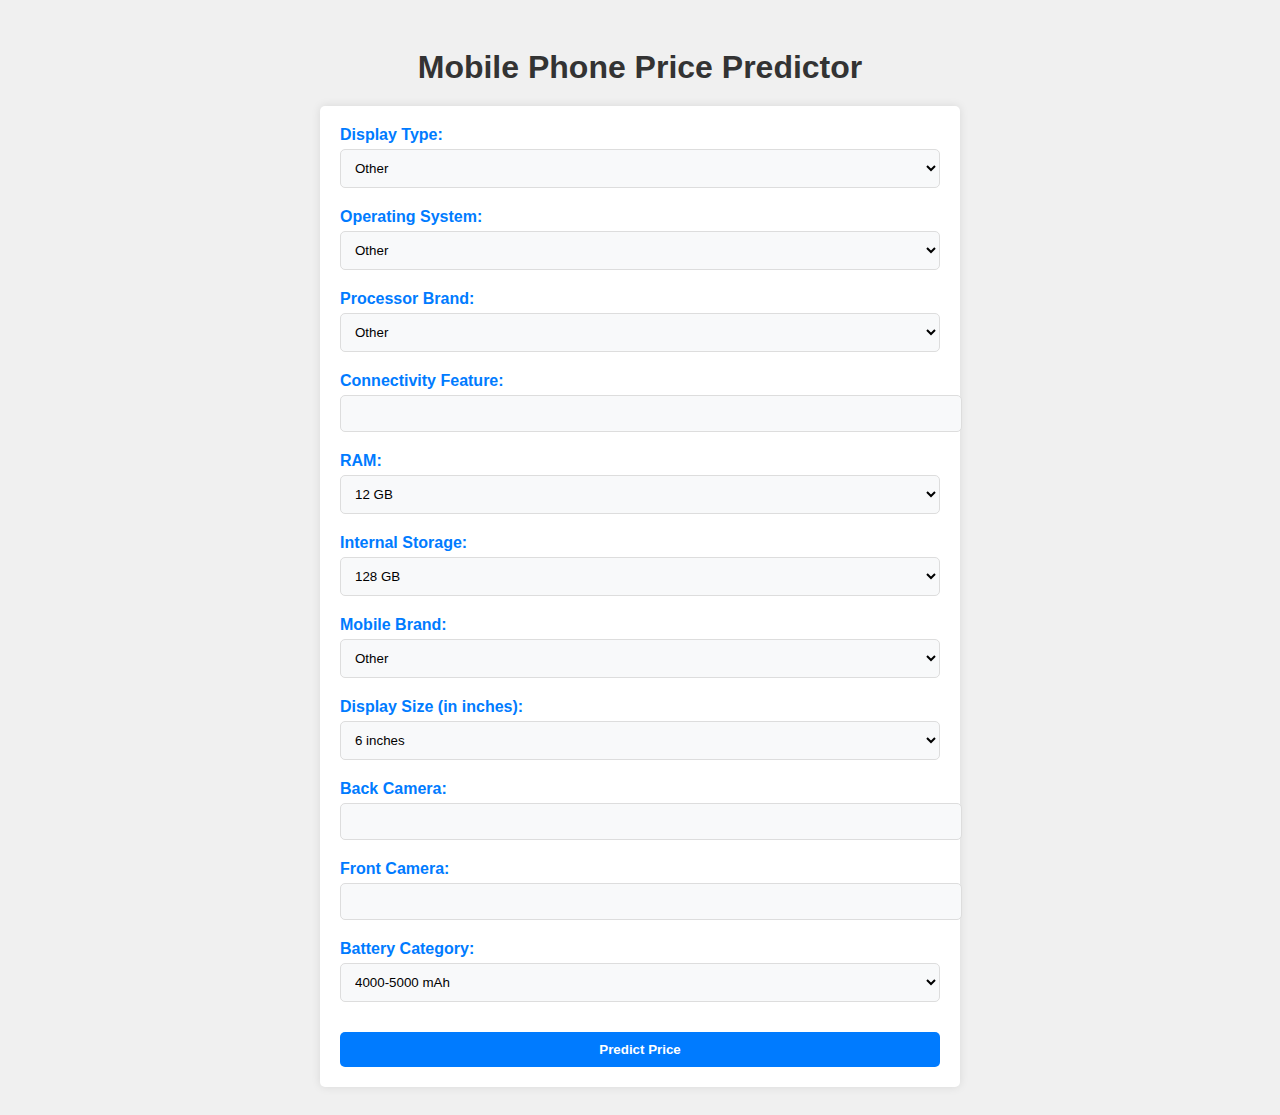
<file: tamplates/index.html>
<!DOCTYPE html>
<html lang="en">
<head>
    <meta charset="UTF-8">
    <meta name="viewport" content="width=device-width, initial-scale=1.0">
    <title>Mobile Phone Price Predictor</title>
    <link rel="stylesheet" href="style.css">
</head>
<body>
    <h1>Mobile Phone Price Predictor</h1>
    <form action="/predict" method="post">
        <label for="display_res_type">Display Type:</label>
        <select name="display_res_type" id="display_res_type">
            <option value="other">Other</option>
            <option value="Full HD+">Full HD+</option>
            <option value="Full HD+ AMOLED Display">Full HD+ AMOLED Display</option>
            <option value="Full HD">Full HD</option>
            <option value="HD">HD</option>
            <option value="HD+">HD+</option>
        </select>

        <label for="os">Operating System:</label>
        <select name="os" id="os">
            <option value="other">Other</option>
            <option value="Android 13">Android 13</option>
            <option value="Android 14">Android 14</option>
            <option value="Android 12">Android 12</option>
            <option value="Android 11">Android 11</option>
            <option value="Android 10">Android 10</option>
        </select>

        <label for="processor_brand">Processor Brand:</label>
        <select name="processor_brand" id="processor_brand">
            <option value="other">Other</option>
            <option value="Snapdragon">Snapdragon</option>
            <option value="Mediatek">Mediatek</option>
        </select>

        <label for="connectivity_feature">Connectivity Feature:</label>
        <input type="number" name="connectivity_feature" id="connectivity_feature" min="1" max="5">

        <label for="ram">RAM:</label>
        <select name="ram" id="ram">
            <option value="12">12 GB</option>
            <option value="8">8 GB</option>
            <option value="6">6 GB</option>
            <option value="4">4 GB</option>
            <option value="3">3 GB</option>
            <option value="2">2 GB</option>
            <option value="1">1 GB</option>
            <option value="16">16 GB</option>
        </select>

        <label for="internal_storage">Internal Storage:</label>
        <select name="internal_storage" id="internal_storage">
            <option value="128">128 GB</option>
            <option value="256">256 GB</option>
            <option value="64">64 GB</option>
            <option value="32">32 GB</option>
            <option value="16">16 GB</option>
            <option value="8">8 GB</option>
            <option value="512">512 GB</option>
        </select>

        <label for="mobile_brand">Mobile Brand:</label>
        <select name="mobile_brand" id="mobile_brand">
            <option value="other">Other</option>
            <option value="Honor">Honor</option>
            <option value="Infinix">Infinix</option>
            <option value="Motorola">Motorola</option>
            <option value="OPPO">OPPO</option>
            <option value="POCO">POCO</option>
            <option value="realme">realme</option>
            <option value="REDMI">REDMI</option>
            <option value="Redmi">Redmi</option>
            <option value="SAMSUNG">SAMSUNG</option>
            <option value="vivo">vivo</option>
        </select>

        <label for="display_size_in_inches">Display Size (in inches):</label>
        <select name="display_size_in_inches" id="display_size_in_inches">
            <option value="6">6 inches</option>
            <option value="5">5 inches</option>
            <option value="7">7 inches</option>
        </select>

        <label for="back_camera">Back Camera:</label>
        <input type="number" name="back_camera" id="back_camera" step="0.1" min="0">

        <label for="front_camera">Front Camera:</label>
        <input type="number" name="front_camera" id="front_camera" step="0.1" min="0">

        <label for="battery_category">Battery Category:</label>
        <select name="battery_category" id="battery_category">
            <option value="4000-5000">4000-5000 mAh</option>
            <option value="5000-6000">5000-6000 mAh</option>
            <option value="<3000">Less than 3000 mAh</option>
            <option value="3000-4000">3000-4000 mAh</option>
        </select>

        <button type="submit">Predict Price</button>
    </form>
</body>
</html>
</file>
<file: tamplates/style.css>
/* General Styles */
body {
    font-family: 'Arial', sans-serif;
    background-color: #f0f0f0;
    padding: 20px;
    color: #333;
}

h1 {
    text-align: center;
    color: #007bff;
    margin-bottom: 20px;
}

form {
    background-color: #fff;
    padding: 20px;
    border-radius: 5px;
    box-shadow: 0 0 10px rgba(0, 0, 0, 0.1);
    max-width: 600px;
    margin: 0 auto;
}

label {
    display: block;
    margin-bottom: 5px;
    font-weight: bold;
    color: #007bff;
}

select, input[type="number"] {
    width: 100%;
    padding: 10px;
    margin-bottom: 20px;
    border: 1px solid #ddd;
    border-radius: 5px;
}

button {
    background-color: #007bff;
    color: #fff;
    border: none;
    padding: 10px 20px;
    border-radius: 5px;
    cursor: pointer;
    width: 100%;
    margin-top: 10px;
    font-weight: bold;
}

button:hover {
    background-color: #0056b3;
}

/* Additional Styling for Form Elements */
select {
    background-color: #f8f9fa;
}

input[type="number"] {
    background-color: #f8f9fa;
}

/* Hover Effects */
select:hover, input[type="number"]:hover {
    border-color: #007bff;
}

/* Typography */
h1, h2, h3, h4, h5, h6 {
    font-family: 'Helvetica Neue', sans-serif;
    color: #333;
}

p {
    line-height: 1.6;
    color: #666;
}

/* Layout */
.container {
    max-width: 1200px;
    margin: 0 auto;
    padding: 0 20px;
}

.form-section {
    margin-bottom: 40px;
}

.form-section h2 {
    margin-bottom: 20px;
}

/* Responsive Design */
@media (max-width: 600px) {
    form {
        padding: 10px;
    }
}
</file>
